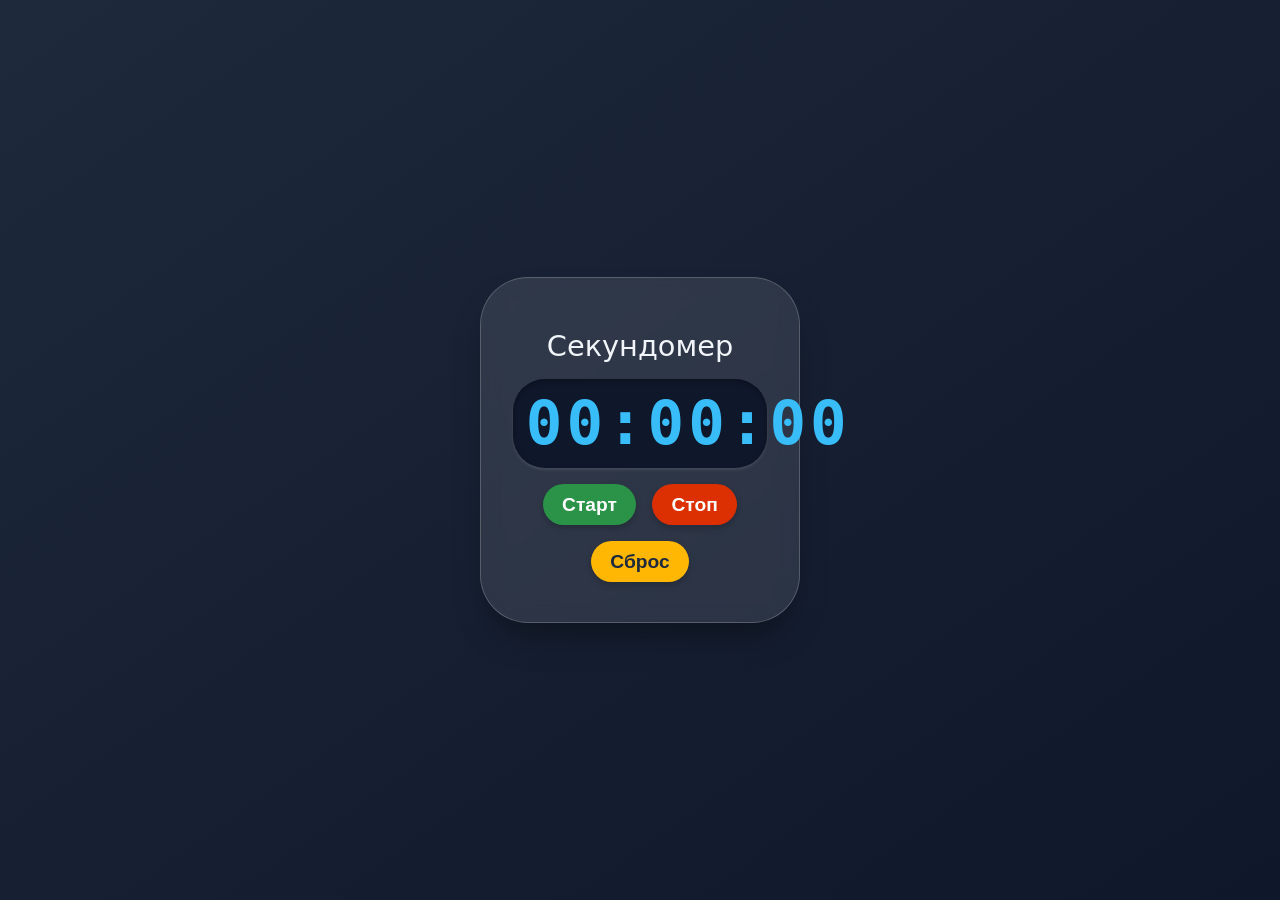
<file: DZ_21/index.html>
<!DOCTYPE html>
<html lang="ru-RU">

<head>
    <meta charset="UTF-8">
    <meta name="viewport" content="width=device-width, initial-scale=1.0">
    <title>DZ-21</title>
    <link rel="stylesheet" href="style.css" />
</head>

<body>
    <div class="container">
        <h1>Секундомер</h1>
        <div class="time" id="timerDisplay">00:00:00</div>
        <div class="buttons">
            <button id="startBtn">Старт</button>
            <button id="stopBtn">Стоп</button>
            <button id="resetBtn">Сброс</button>
        </div>
        <script src="main.js" defer></script>
    </div>
</body>

</html>
</file>
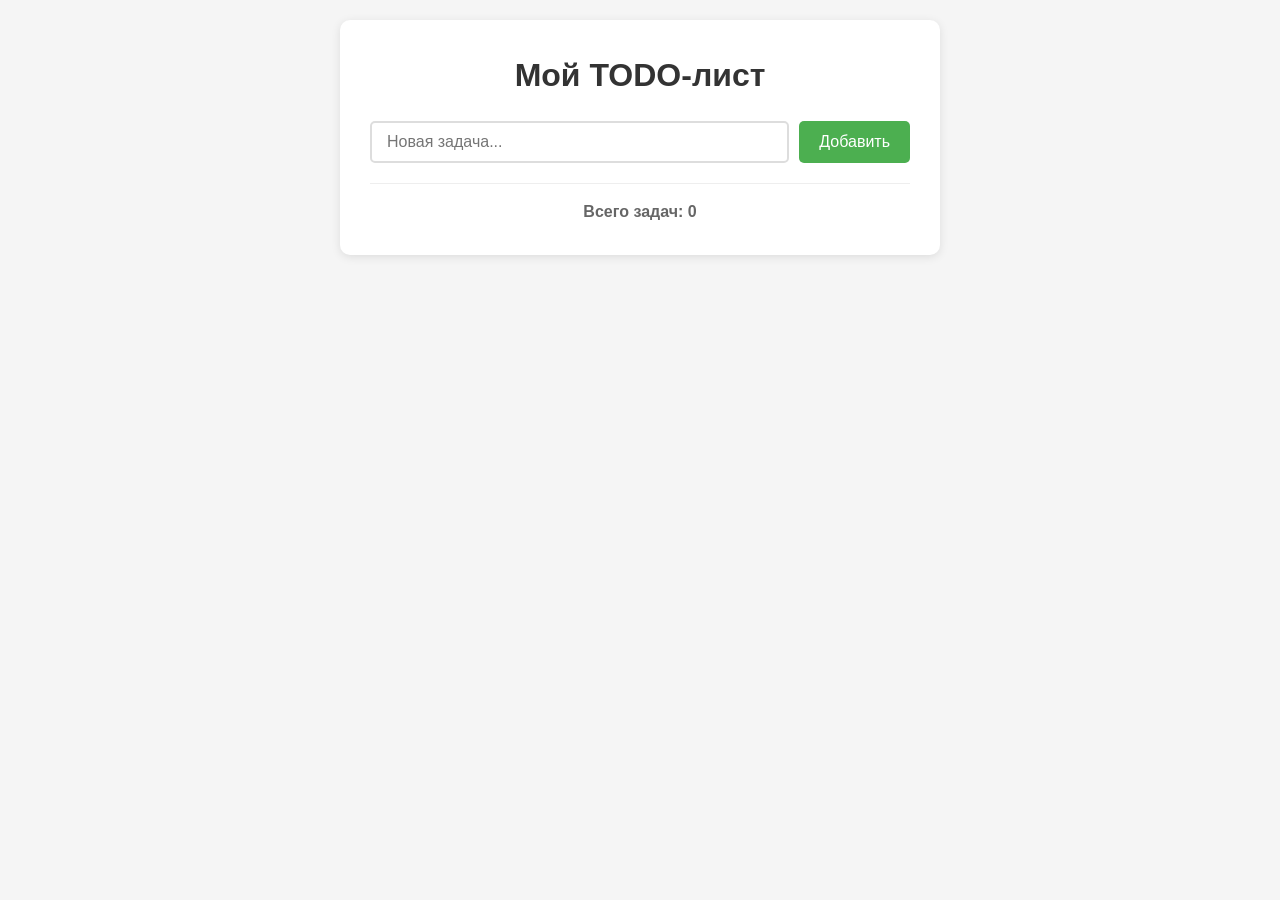
<file: todo.html>
<!DOCTYPE html>
<html lang="ru-RU">
<head>
    <meta charset="UTF-8">
    <meta name="viewport" content="width=device-width, initial-scale=1.0">
    <title>Простой TODO-лист</title>
    <link rel="stylesheet" href="todo.css" />
</head>
<body>
    <script src="todo.js" defer></script>
    <div class="container">
        <h1>Мой TODO-лист</h1>

        <div class="add-task">
            <input type="text" id="taskInput" placeholder="Новая задача..." />
            <button id="addBtn">Добавить</button>
        </div>

        <ul id="taskList">

        </ul>

        <div class="info">
            <p id="taskCounter">Всего задач: 0</p>
        </div>
    </div>
</body>
</html>
</file>
<file: DZ_21/style.css>
* {
    box-sizing: border-box;
    user-select: none;
}

body {
    background: linear-gradient(145deg, #1e293b 0%, #0f172a 100%);
    min-height: 100vh;
    display: flex;
    justify-content: center;
    align-items: center;
    font-family: 'Segoe UI', Roboto, system-ui, monospace;
    margin: 0;
    padding: 1rem;
}

.container {
    background: rgba(255, 255, 255, 0.1);
    backdrop-filter: blur(10px);
    border-radius: 3rem;
    padding: 2rem 2rem 2.5rem;
    text-align: center;
    box-shadow: 0 20px 35px -10px rgba(0, 0, 0, 0.4);
    border: 1px solid rgba(255, 255, 255, 0.2);
    width: 320px;
}

.time {
    font-size: 3.8rem;
    font-weight: 700;
    font-family: monospace;
    background: #0f172a;
    padding: 0.6rem 0.8rem;
    border-radius: 2rem;
    color: #38bdf8;
    letter-spacing: 4px;
    margin: 1rem 0;
    box-shadow: inset 0 2px 5px rgba(0, 0, 0, 0.3), 0 2px 3px rgba(255, 255, 255, 0.1);
}

.buttons {
    display: flex;
    gap: 1rem;
    justify-content: center;
    flex-wrap: wrap;
}

button {
    font-size: 1.2rem;
    font-weight: bold;
    padding: 0.6rem 1.2rem;
    border: none;
    border-radius: 3rem;
    background: #334155;
    color: white;
    cursor: pointer;
    transition: 0.2s;
    min-width: 85px;
    box-shadow: 0 3px 6px rgba(0, 0, 0, 0.2);
}

button:hover {
    transform: scale(0.96);
    background: #475569;
}

#startBtn {
    background: #2b9348;
}

#startBtn:hover {
    background: #218838;
}

#stopBtn {
    background: #dc2f02;
}

#stopBtn:hover {
    background: #b91c1c;
}

#resetBtn {
    background: #ffb703;
    color: #1e293b;
}

#resetBtn:hover {
    background: #e0a800;
}

h1 {
    color: #f1f5f9;
    margin-bottom: 0.5rem;
    font-weight: 500;
    font-size: 1.8rem;
}
</file>
<file: todo.css>
* {
    margin: 0;
    padding: 0;
    box-sizing: border-box;
}
body {
    font-family: Arial, sans-serif;
    background-color: #f5f5f5;
    padding: 20px;
    line-height: 1.6;
}
.container {
    max-width: 600px;
    margin: 0 auto;
    background-color: white;
    padding: 30px;
    border-radius: 10px;
    box-shadow: 0  2px 10px rgba(0, 0, 0, 0.1);
}
h1 {
    text-align: center;
    color: #333;
    margin-bottom: 20px;
}
.add-task {
    display: flex;
    gap: 10px;
    margin-bottom: 20px;
}
#taskInput {
    flex: 1;
    padding: 10px 15px;
    border: 2px solid #ddd;
    border-radius: 5px;
    font-size: 16px; 
}
#taskInput:focus {
    outline: none;
    border-color: #4caf50;
}
#addBtn {
    padding: 10px 20px;
    background-color: #4caf50;
    color: white;
    border: none;
    border-radius: 5px;
    cursor: pointer;
    font-size: 16px;
    transition: background-color 0.3s;
}
#addBtn:hover {
    background-color: #45a049;
}
#taskList {
    list-style-type: none;
}
.task-item {
    display: flex;
    align-items: center;
    padding: 12px 15px;
    margin-bottom: 8px;
    background-color: #f9f9f9;
    border-left: 4px solid #4caf50;
    border-radius: 5px;
    transition: all 0.3s;
}
.task-text {
    flex: 1;
    font-size: 16px;
}
.task-text.completed {
    text-decoration: line-through;
    color: #888;
}
.task-buttons {
    display: flex;
    gap: 8px;
}
.complete-btn,
.delete-btn {
    padding: 5px 10px;
    border: none;
    border-radius: 3px;
    cursor: pointer;
    font-size: 14px;
}
.complete-btn {
    background-color: #2196f3;
    color: white;
}
.complete-btn:hover {
    background-color: #f44336;
    color: white;
}
.delete-btn:hover {
    background-color: #d32f2f;
}
.info {
    margin-top: 20px;
    padding-top: 15px;
    border-top: 1px solid #eee;
    text-align: center;
}
#taskCounter {
    color: #666;
    font-weight: bold;
}
</file>
